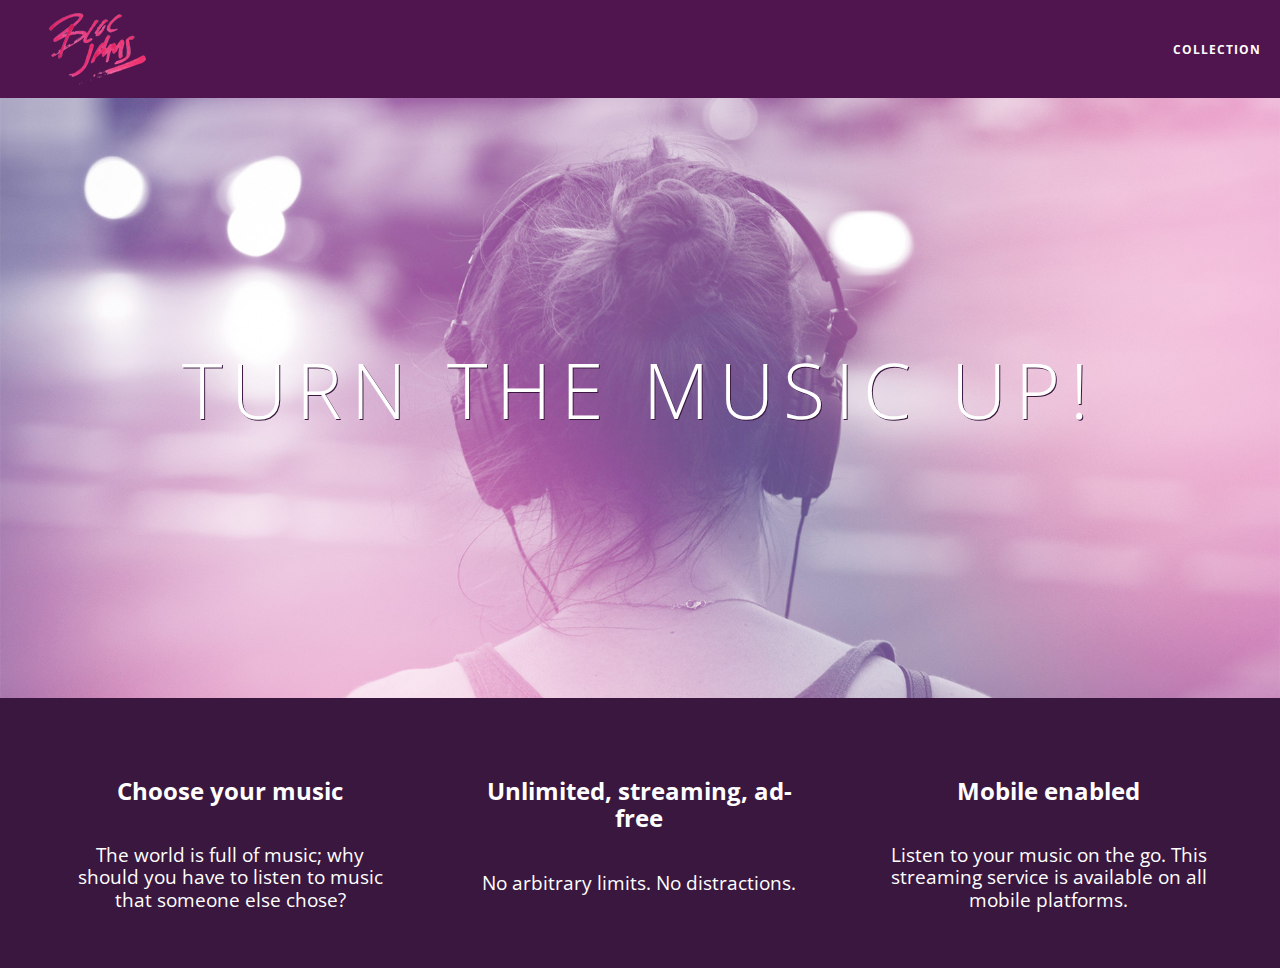
<file: index.html>
<!DOCTYPE html>
<html>
  <head>
    <title>My Jams</title>
    <meta name="viewport" content="width=device-width, initial-scale=1">
    <link rel="stylesheet" type="text/css" href="https://fonts.googleapis.com/css?family=Open+Sans:400,800,600,700,300">
    <link rel="stylesheet" type="text/css" href="https://code.ionicframework.com/ionicons/2.0.1/css/ionicons.min.css">
    <link rel="stylesheet" type="text/css" href="styles/normalize.css">
    <link rel="stylesheet" type="text/css" href="styles/main.css">
    <link rel="stylesheet" type="text/css" href="styles/landing.css">


  </head>
  <body class="landing">
    <nav class="navbar"> <!-- nav bar -->
      <a href="index.html" class="logo">
             <img src="assets/images/bloc_jams_logo.png" alt="bloc jams logo">
         </a>
         <div class="links-container">
             <a href="collection.html" class="navbar-link">collection</a>
         </div>
    </nav>
    <section class = "hero-content"> <!-- hero content -->
      <h1 class="hero-title">Turn the music up!</h1>
    </section>
    <section class="selling-points container"> <!-- selling points -->
      <div class="point column third">
        <span class="ion-music-note"></span>
        <h5 class="point-title">Choose your music</h5>
        <p class="point-description">The world is full of music; why should you have to listen to music that someone else chose?</p>
      </div>
      <div class="point column third">
        <span class="ion-radio-waves"></span>
        <h5 class="point-title">Unlimited, streaming, ad-free</h5>
        <p class="point-description">No arbitrary limits. No distractions.</p>
      </div>
      <div class="point column third">
        <span class="ion-iphone"></span>
        <h5 class="point-title">Mobile enabled</h5>
        <p class="point-description">Listen to your music on the go. This streaming service is available on all mobile platforms.</p>
      </div>
    </section>
  </body>
</html>
</file>
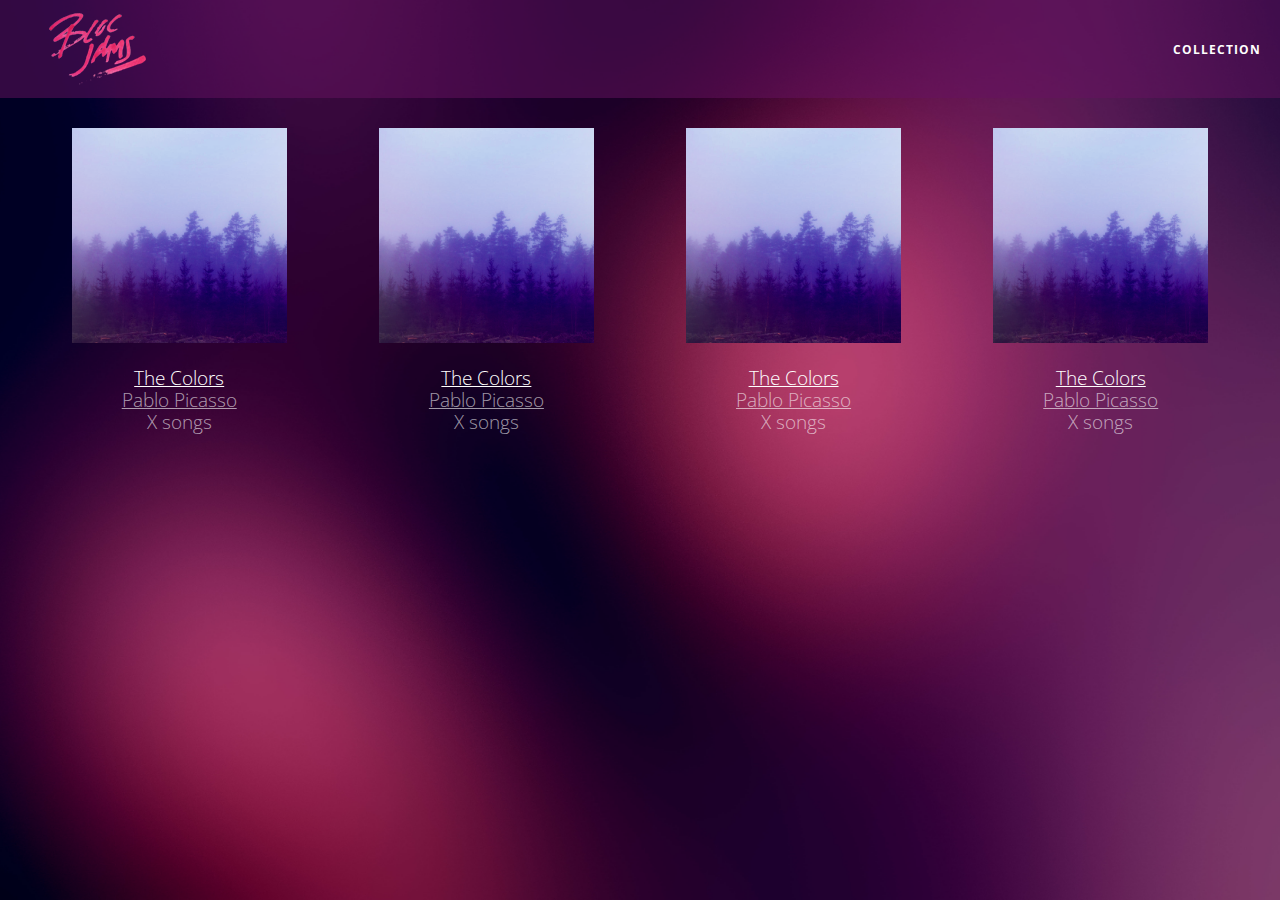
<file: collection.html>
<!DOCTYPE html>
 <html>
     <head>
         <title>Bloc Jams</title>
         <meta name="viewport" content="width=device-width, initial-scale=1">
         <link rel="stylesheet" type="text/css" href="http://fonts.googleapis.com/css?family=Open+Sans:400,800,600,700,300">
         <link rel="stylesheet" type="text/css" href="http://code.ionicframework.com/ionicons/2.0.1/css/ionicons.min.css">
         <link rel="stylesheet" type="text/css" href="styles/normalize.css">
         <link rel="stylesheet" type="text/css" href="styles/main.css">
         <link rel="stylesheet" type="text/css" href="styles/collection.css">
     </head>
     <body class ="collection">
       <nav class="navbar"> <!-- nav bar -->
             <a href="index.html" class="logo">
                 <img src="assets/images/bloc_jams_logo.png" alt="bloc jams logo">
             </a>
             <div class="links-container">
                 <a href="collection.html" class="navbar-link">collection</a>
             </div>
         </nav>
         <section class="album-covers container clearfix">
       <div class="collection-album-container column fourth">
           <img src="assets/images/album_covers/01.png"/>
           <div class="collection-album-info caption">
               <p>
                    <a class="album-name" href="album.html">The Colors</a>
                   <br/>
                   <a href="album.html">Pablo Picasso</a>
                   <br/>
                   X songs
                   <br/>
               </p>
           </div>
       </div>
       <div class="collection-album-container column fourth">
           <img src="assets/images/album_covers/01.png"/>
           <div class="collection-album-info caption">
               <p>
                   <a class="album-name" href="#">The Colors</a>
                   <br/>
                   <a href="#">Pablo Picasso</a>
                   <br/>
                   X songs
                   <br/>
               </p>
           </div>
       </div>
       <div class="collection-album-container column fourth">
           <img src="assets/images/album_covers/01.png"/>
           <div class="collection-album-info caption">
               <p>
                   <a class="album-name" href="#">The Colors</a>
                   <br/>
                   <a href="#">Pablo Picasso</a>
                   <br/>
                   X songs
                   <br/>
               </p>
           </div>
       </div>
       <div class="collection-album-container column fourth">
           <img src="assets/images/album_covers/01.png"/>
           <div class="collection-album-info caption">
               <p>
                   <a class="album-name" href="#">The Colors</a>
                   <br/>
                   <a href="#">Pablo Picasso</a>
                   <br/>
                   X songs
                   <br/>
               </p>
           </div>
       </div>
   </section>
     </body>
 </html>
</file>
<file: styles/main.css>
*, *::before, *::after {
     -moz-box-sizing: border-box;
     -webkit-box-sizing: border-box;
     box-sizing: border-box;
 }

html {
     height: 100%; /* makes sure our HTML takes up 100% of the browser window */
     font-size: 100%;
 }

 body {
     font-family: 'Open Sans'; /* sets our font to the "Open Sans" typeface */
     color: white;             /* sets the text color to white */
     min-height: 100%;         /* says the height of the body must be, at minimum, 100% of the window */
 }


.navbar {
    position: relative;
     padding: 0.5rem;
     /* #1 */
      background-color: rgba(101,18,95,0.5);
      /* #2 */
      z-index: 1; }

 .navbar .logo {
     position: relative; /* positioning will be explained in a resource */
     left: 2rem;
     cursor: pointer;  /* produces the finger-pointer icon when you hover over the logo */
 }

 .navbar .links-container {
     display: table;
     position: absolute;
     top: 0;
     right: 0;
     height: 100px;
     color: white;
 }

 .links-container .navbar-link {
     display: table-cell;
     position: relative;
     height: 100%;
     padding-left: 1rem;
     padding-right: 1rem;
     /* #3 */
     vertical-align: middle;
     color: white;
     font-size: 0.625rem;
     letter-spacing: 0.05rem;
     font-weight: 700;
     text-transform: uppercase;
     /* #4 */
     text-decoration: none;
     cursor: pointer;
 }

   /* #5 */
 .links-container .navbar-link:hover {
     color: rgb(233,50,117);
 }

 .container {
     margin: 0 auto;
     max-width: 64rem;
 }

 .container.narrow {
    max-width: 56rem;
}

 /* Medium and small screens (640px) */
  @media (min-width: 640px) {
    html { font-size: 112%; }
    .column {
         float: left;
         padding-left: 1rem;
         padding-right: 1rem;
     }
     .column.full { width: 100%; }
     .column.two-thirds { width: 66.7%; }
     .column.half { width: 50%; }
     .column.third { width: 33.3%; }
     .column.fourth { width: 25%; }
     .column.flow-opposite { float: right; }
  }

  /* Large screens (1024px) */
  @media (min-width: 1024px) {
    html { font-size: 120%; }
  }
</file>
<file: styles/landing.css>
body.landing {
    background-color: rgb(58,23,63); /* sets the background color to an RGB value (see below) */
}

.hero-content {
     position: relative; /* positioning will be explained in a resource */
     min-height: 600px;  /* hero content element must be _at least_ 600 pixels */
     background-image: url(../assets/images/bloc_jams_bg.jpg);
     background-repeat: no-repeat;
     background-position: center center;
     background-size: cover;
 }

 .hero-content .hero-title {
     position: absolute;             /* positioning will be explained in a resource */
     top: 40%;                       /* positioning will be explained in a resource */
     -webkit-transform: translateY(-50%);
     -moz-transform: translateY(-50%);
     -ms-transform: translateY(-50%);
     transform: translateY(-50%);
     width: 100%;                    /* makes sure the title inhabits the full width of its container */
     text-align: center;             /* aligns text in the horizontal center of the element */
     font-size: 4rem;                /* specifies the size of the font in root em units */
     font-weight: 300;               /* makes the font thinner or lighter weight */
     text-transform: uppercase;      /* transforms the text to be all uppercase lettering */
     letter-spacing: 0.5rem;         /* puts 0.5 root ems worth of space between each letter */
     text-shadow: 1px 1px 0px rgb(58,23,63); /* creates a shadow underneath the text for readability over the image */
 }

 .selling-points {
     position: relative;
 }

 .point {
     position: relative;
     padding: 2rem;
     text-align: center;
 }

 .point .point-title {
     font-size: 1.25rem;
 }

 .ion-music-note,
 .ion-radio-waves,
 .ion-iphone {
     color: rgb(233,50,117);
     font-size: 5rem;
 }
</file>
<file: styles/collection.css>
body.collection {
     background-image: url(../assets/images/blurred_backgrounds/blur_bg_2.jpg);
     background-repeat: no-repeat;
     background-attachment: fixed;
     background-position: center center;
     background-size: cover;
 }

 .album-covers {
     position: relative;
 }

 .collection-album-container {
     position: relative;
     margin-top: 30px;
     margin-bottom: 20px;
     text-align: center;
 }

 .collection-album-container .caption {
     margin-top: 10px;
 }

 .collection-album-container .caption p {
     font-size: 1rem;
     font-weight: 300;
     color: rgba(255, 255, 255, 0.6);
 }

 .collection-album-container .caption p a {
     color: rgba(255, 255, 255, 0.6);
 }

 .collection-album-container .caption p a.album-name {
     color: white;
 }

 .collection-album-container img {
     width: 80%;
 }
</file>
